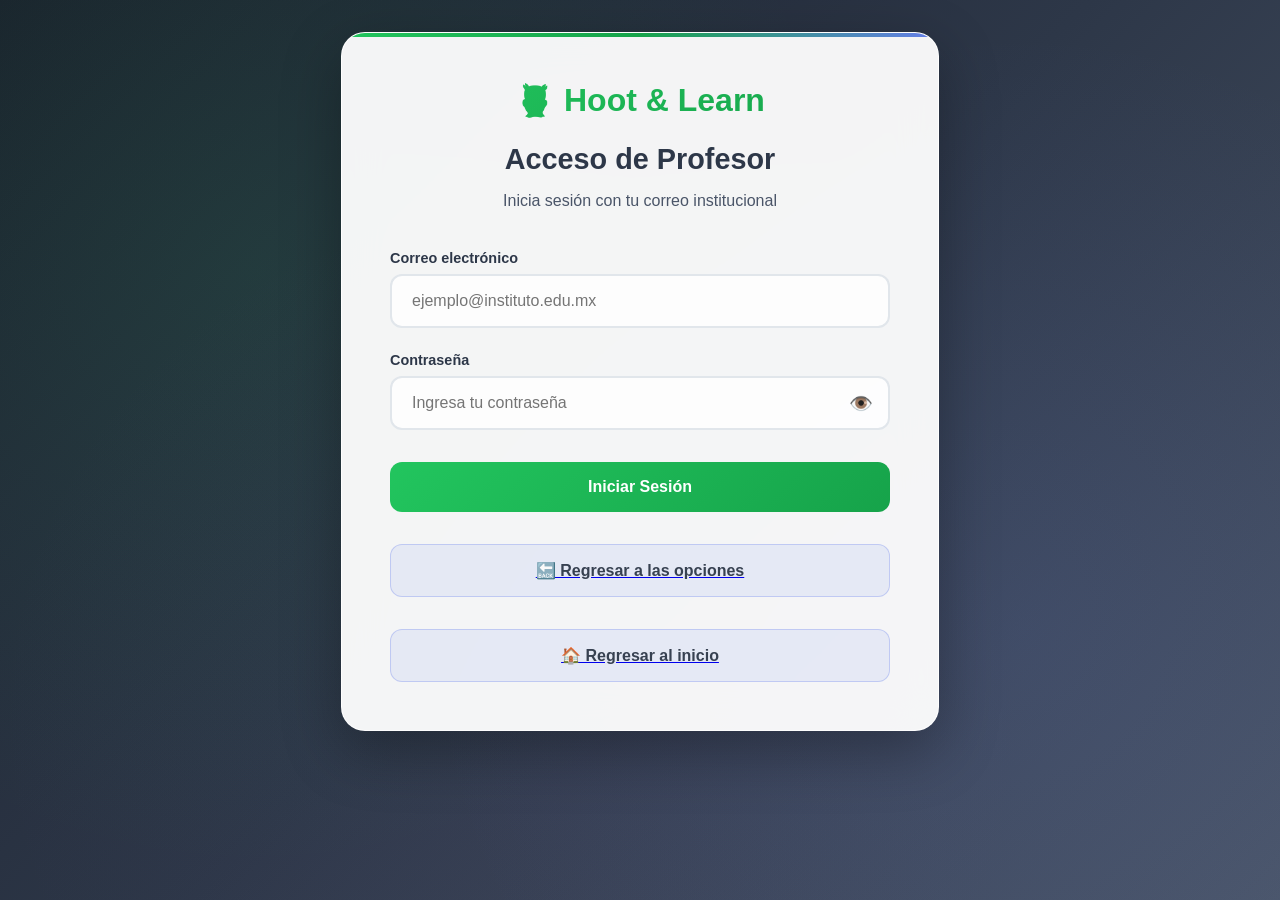
<file: teacher-login.html>
<!DOCTYPE html>
<html lang="es">
<head>
    <meta charset="UTF-8">
    <meta name="viewport" content="width=device-width, initial-scale=1.0">
    <title>Login de Profesor - Hoot & Learn</title>
    <style>
        body {
            box-sizing: border-box;
            margin: 0;
            padding: 0;
            font-family: 'Inter', -apple-system, BlinkMacSystemFont, 'Segoe UI', Roboto, sans-serif;
            background: #f7fafc;
            color: #2d3748;
            min-height: 100%;
        }

        html {
            height: 100%;
        }

        /* === FONDO === */
        .animated-bg {
            position: fixed;
            top: 0;
            left: 0;
            width: 100%;
            height: 100%;
            background: linear-gradient(135deg, #1a202c 0%, #2d3748 50%, #4a5568 100%);
            z-index: -1;
        }

        .animated-bg::before {
            content: '';
            position: absolute;
            top: 0;
            left: 0;
            width: 100%;
            height: 100%;
            background-image: 
                radial-gradient(circle at 20% 30%, rgba(34,197,94,0.1) 0%, transparent 50%),
                radial-gradient(circle at 80% 70%, rgba(102,126,234,0.1) 0%, transparent 50%),
                radial-gradient(circle at 40% 80%, rgba(118,75,162,0.05) 0%, transparent 50%);
            animation: float 25s ease-in-out infinite;
        }

        @keyframes float {
            0%, 100% { transform: translateY(0px) rotate(0deg); }
            33% { transform: translateY(-15px) rotate(1deg); }
            66% { transform: translateY(-5px) rotate(-1deg); }
        }

        /* === CONTENEDOR === */
        .login-container {
            min-height: 100%;
            display: flex;
            align-items: center;
            justify-content: center;
            padding: 2rem;
        }

        .login-card {
            background: rgba(255,255,255,0.95);
            backdrop-filter: blur(20px);
            border-radius: 24px;
            padding: 3rem;
            width: 100%;
            max-width: 500px;
            border: 1px solid rgba(255,255,255,0.9);
            box-shadow: 0 20px 60px rgba(0,0,0,0.3);
            position: relative;
            overflow: hidden;
        }

        .login-card::before {
            content: '';
            position: absolute;
            top: 0;
            left: 0;
            right: 0;
            height: 4px;
            background: linear-gradient(90deg, #22c55e 0%, #16a34a 50%, #667eea 100%);
        }

        /* === HEADER === */
        .login-header {
            text-align: center;
            margin-bottom: 2.5rem;
        }

        .logo {
            font-size: 2rem;
            font-weight: 800;
            background: linear-gradient(135deg, #22c55e 0%, #16a34a 100%);
            -webkit-background-clip: text;
            -webkit-text-fill-color: transparent;
            background-clip: text;
            margin-bottom: 0.5rem;
        }

        .login-title {
            font-size: 1.8rem;
            font-weight: 700;
            color: #2d3748;
            margin-bottom: 0.5rem;
        }

        .login-subtitle {
            color: #4a5568;
            font-size: 1rem;
            font-weight: 500;
        }

        /* === FORMULARIO === */
        .login-form {
            display: flex;
            flex-direction: column;
            gap: 1.5rem;
        }

        .form-group {
            display: flex;
            flex-direction: column;
            gap: 0.5rem;
        }

        .form-label {
            font-weight: 600;
            color: #2d3748;
            font-size: 0.9rem;
        }

        .form-input {
            padding: 1rem 1.25rem;
            border: 2px solid rgba(160,174,192,0.3);
            border-radius: 12px;
            background: rgba(255,255,255,0.8);
            color: #2d3748;
            font-size: 1rem;
            transition: all 0.3s ease;
            font-weight: 500;
        }

        .form-input:focus {
            outline: none;
            border-color: #22c55e;
            box-shadow: 0 0 0 4px rgba(34,197,94,0.1);
        }

        /* === CONTENEDOR DE CONTRASEÑA === */
        .password-input-container {
            position: relative;
            display: flex;
            align-items: center;
        }

        /* 🔧 Espacio para el icono dentro del input */
        .password-input-container .form-input {
            padding-right: 2.8rem;
            width: 100%;
            box-sizing: border-box;
        }

        /* 🔧 Ajuste visual del botón del ojo */
        .password-toggle {
            position: absolute;
            right: 0.9rem;
            top: 50%;
            transform: translateY(-50%);
            background: none;
            border: none;
            cursor: pointer;
            color: #718096;
            font-size: 1.2rem;
            padding: 0;
            width: 1.8rem;
            height: 1.8rem;
            display: flex;
            align-items: center;
            justify-content: center;
            transition: all 0.3s ease;
        }

        .password-toggle:hover {
            color: #4a5568;
            background: rgba(160,174,192,0.1);
        }

        /* === BOTONES === */
        .login-btn, .nav-btn {
            display: block;
            width: 100%;
            border: none;
            border-radius: 12px;
            padding: 1rem;
            font-weight: 700;
            cursor: pointer;
            font-size: 1rem;
            transition: all 0.3s ease;
            margin-top: 0.5rem;
        }

        .login-btn {
            background: linear-gradient(135deg, #22c55e 0%, #16a34a 100%);
            color: white;
        }

        .login-btn:hover {
            transform: translateY(-2px);
            box-shadow: 0 10px 25px rgba(34,197,94,0.4);
        }

        .nav-btn {
            background: rgba(102,126,234,0.1);
            color: #374151;
            border: 1px solid rgba(102,126,234,0.3);
        }

        .nav-btn:hover {
            background: rgba(102,126,234,0.2);
            transform: translateY(-2px);
        }

    </style>
</head>
<body>
    <div class="animated-bg"></div>

    <div class="login-container">
        <div class="login-card">
            <div class="login-header">
                <div class="logo">🦉 Hoot & Learn</div>
                <h2 class="login-title">Acceso de Profesor</h2>
                <p class="login-subtitle">Inicia sesión con tu correo institucional</p>
            </div>

            <form class="login-form">
                <!-- 🔧 Cambiado de Usuario a Correo -->
                <div class="form-group">
                    <label class="form-label">Correo electrónico</label>
                    <input type="email" class="form-input" placeholder="ejemplo@instituto.edu.mx" required>
                </div>

                <div class="form-group">
                    <label class="form-label">Contraseña</label>
                    <div class="password-input-container">
                        <input type="password" class="form-input" placeholder="Ingresa tu contraseña" required>
                        <button type="button" class="password-toggle" onclick="togglePassword(this)">👁️</button>
                    </div>
                </div>

                <button type="submit" class="login-btn">Iniciar Sesión</button>

                <!-- 🔹 Botones de navegación -->
                <a href="boton-portal.html">
                    <button type="button" class="nav-btn">🔙 Regresar a las opciones</button>
                </a>
                <a href="index.html">
                    <button type="button" class="nav-btn">🏠 Regresar al inicio</button>
                </a>
            </form>
        </div>
    </div>

    <script>
        // 👁️ Alternar visibilidad de la contraseña
        function togglePassword(btn) {
            const input = btn.previousElementSibling;
            input.type = input.type === "password" ? "text" : "password";
        }

       document.addEventListener("DOMContentLoaded", function() {
    const loginForm = document.querySelector(".login-form");

    loginForm.addEventListener("submit", function(e) {
        e.preventDefault(); // ❌ Evita recarga del formulario

        // 🔹 Aquí podrías validar el correo y la contraseña si quieres
        const email = loginForm.querySelector('input[type="email"]').value.trim();
        const password = loginForm.querySelector('input[type="password"]').value;

        if (!email || !password) {
            alert("Por favor, completa todos los campos");
            return;
        }

        // ✅ Redirección al dashboard
        window.location.href = "dashboard-profesores.html";
    });
});
    </script>
</body>
</html>
</file>
